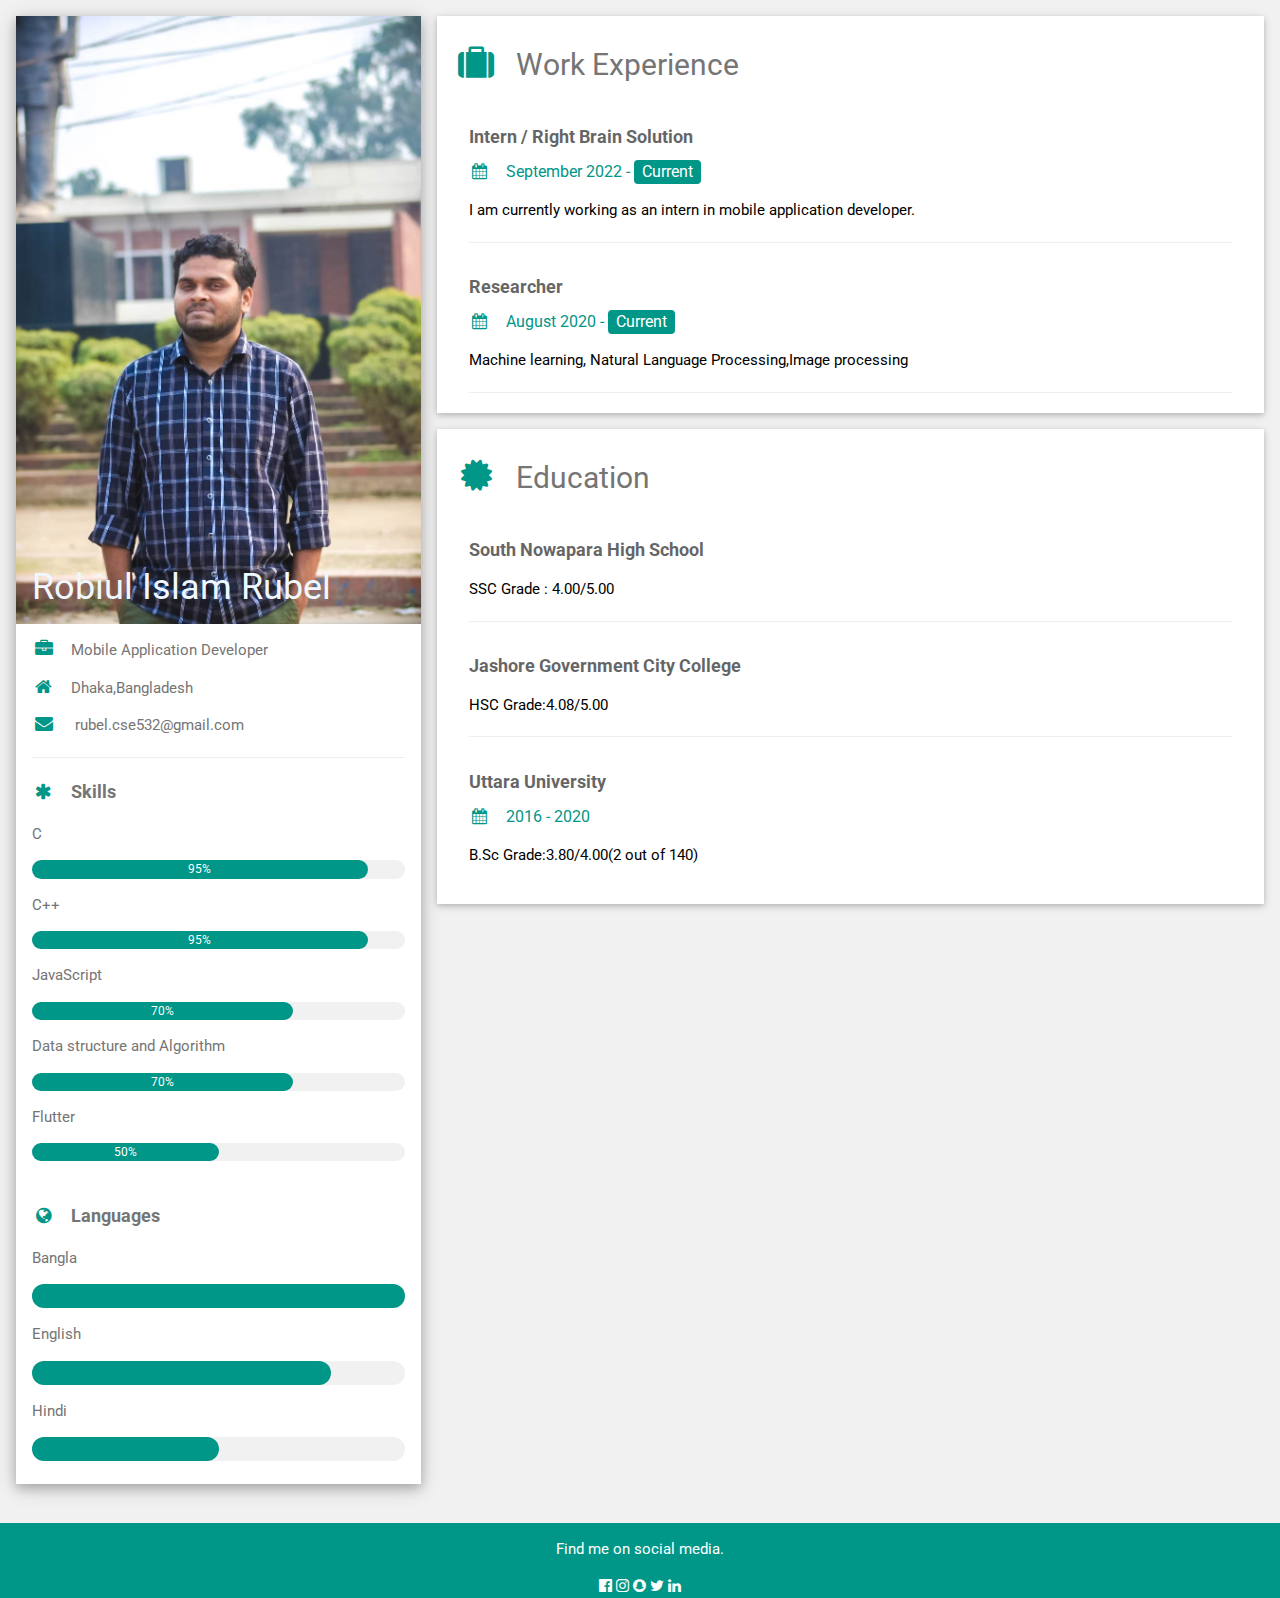
<file: about.html>
<!DOCTYPE html>
<html>
<title> Robiul Islam Rubel</title>
<meta charset="UTF-8">
<meta name="viewport" content="width=device-width, initial-scale=1">
<link rel="stylesheet" href="https://www.w3schools.com/w3css/4/w3.css">
<link rel='stylesheet' href='https://fonts.googleapis.com/css?family=Roboto'>
<link rel="stylesheet" href="https://cdnjs.cloudflare.com/ajax/libs/font-awesome/4.7.0/css/font-awesome.min.css">
<style>
html,body,h1,h2,h3,h4,h5,h6 {font-family: "Roboto", sans-serif}
</style>
<body class="w3-light-grey">

<!-- Page Container -->
<div class="w3-content w3-margin-top" style="max-width:1400px;">

  <!-- The Grid -->
  <div class="w3-row-padding">
  
    <!-- Left Column -->
    <div class="w3-third">
    
      <div class="w3-white w3-text-grey w3-card-4">
        <div class="w3-display-container">
          <img src="assets/ami.jpg" style="width:100%" alt="shakib">
          <div class="w3-display-bottomleft w3-container w3-text-black">
            <h1 style="color:aliceblue">Robiul Islam Rubel</h1>
          </div>
        </div>
        <div class="w3-container">
          <p><i class="fa fa-briefcase fa-fw w3-margin-right w3-large w3-text-teal"></i>Mobile Application Developer</p>
          <p><i class="fa fa-home fa-fw w3-margin-right w3-large w3-text-teal"></i>Dhaka,Bangladesh</p>
          <p><i class="fa fa-envelope fa-fw w3-margin-right w3-large w3-text-teal"></i> rubel.cse532@gmail.com</p>
          <hr>

          <p class="w3-large"><b><i class="fa fa-asterisk fa-fw w3-margin-right w3-text-teal"></i>Skills</b></p>
          <p>C</p>
          <div class="w3-light-grey w3-round-xlarge w3-small">
            <div class="w3-container w3-center w3-round-xlarge w3-teal" style="width:90%">95%</div>
          </div>
          <p>C++</p>
          <div class="w3-light-grey w3-round-xlarge w3-small">
            <div class="w3-container w3-center w3-round-xlarge w3-teal" style="width:90%">
              <div class="w3-center w3-text-white">95%</div>
            </div>
          </div>
          <p>JavaScript</p>
          <div class="w3-light-grey w3-round-xlarge w3-small">
            <div class="w3-container w3-center w3-round-xlarge w3-teal" style="width:70%">
              <div class="w3-center w3-text-white">70%</div>
            </div>
          </div>
          <p>Data structure and Algorithm</p>
          <div class="w3-light-grey w3-round-xlarge w3-small">
            <div class="w3-container w3-center w3-round-xlarge w3-teal" style="width:70%">70%</div>
          </div>
          <p>Flutter</p>
          <div class="w3-light-grey w3-round-xlarge w3-small">
            <div class="w3-container w3-center w3-round-xlarge w3-teal" style="width:50%">50%</div>
          </div>
          <br>

          <p class="w3-large w3-text-theme"><b><i class="fa fa-globe fa-fw w3-margin-right w3-text-teal"></i>Languages</b></p>
          <p>Bangla</p>
          <div class="w3-light-grey w3-round-xlarge">
            <div class="w3-round-xlarge w3-teal" style="height:24px;width:100%"></div>
          </div>
          <p>English</p>
          <div class="w3-light-grey w3-round-xlarge">
            <div class="w3-round-xlarge w3-teal" style="height:24px;width:80%"></div>
          </div>
          <p>Hindi</p>
          <div class="w3-light-grey w3-round-xlarge">
            <div class="w3-round-xlarge w3-teal" style="height:24px;width:50%"></div>
          </div>
          <br>
        </div>
      </div><br>

    <!-- End Left Column -->
    </div>

    <!-- Right Column -->
    <div class="w3-twothird">
    
      <div class="w3-container w3-card w3-white w3-margin-bottom">
        <h2 class="w3-text-grey w3-padding-16"><i class="fa fa-suitcase fa-fw w3-margin-right w3-xxlarge w3-text-teal"></i>Work Experience</h2>
        <div class="w3-container">
          <h5 class="w3-opacity"><b>Intern / Right Brain Solution</b></h5>
          <h6 class="w3-text-teal"><i class="fa fa-calendar fa-fw w3-margin-right"></i>September 2022 - <span class="w3-tag w3-teal w3-round">Current</span></h6>
          <p>I am currently working as an intern in mobile application developer.</p>
          <hr>
        </div>
        <div class="w3-container">
          <h5 class="w3-opacity"><b>Researcher</b></h5>
          <h6 class="w3-text-teal"><i class="fa fa-calendar fa-fw w3-margin-right"></i>August 2020 - <span class="w3-tag w3-teal w3-round">Current</span></h6>
          <p>Machine learning, Natural Language Processing,Image processing</p>
          <hr>
        </div>
        
      </div>

      <div class="w3-container w3-card w3-white">
        <h2 class="w3-text-grey w3-padding-16"><i class="fa fa-certificate fa-fw w3-margin-right w3-xxlarge w3-text-teal"></i>Education</h2>
        <div class="w3-container">
          <h5 class="w3-opacity"><b>South Nowapara High School</b></h5>
         
          <p>SSC Grade : 4.00/5.00</p>
          <hr>
        </div>
        <div class="w3-container">
          <h5 class="w3-opacity"><b>Jashore Government City College</b></h5>
           
          <p>HSC Grade:4.08/5.00</p>
          <hr>
        </div>
        <div class="w3-container">
          <h5 class="w3-opacity"><b> Uttara University</b></h5>
          <h6 class="w3-text-teal"><i class="fa fa-calendar fa-fw w3-margin-right"></i>2016 - 2020</h6>
          <p>B.Sc Grade:3.80/4.00(2 out of 140)</p><br>
        </div>
      </div>

    <!-- End Right Column -->
    </div>
    
  <!-- End Grid -->
  </div>
  
  <!-- End Page Container -->
</div>

<footer class="w3-container w3-teal w3-center w3-margin-top">
  <p>Find me on social media.</p>
  <i class="fa fa-facebook-official w3-hover-opacity"></i>
  <i class="fa fa-instagram w3-hover-opacity"></i>
  <i class="fa fa-snapchat w3-hover-opacity"></i>
  
  <i class="fa fa-twitter w3-hover-opacity"></i>
  <i class="fa fa-linkedin w3-hover-opacity"></i>
  
</footer>

</body>
</html>
</file>
